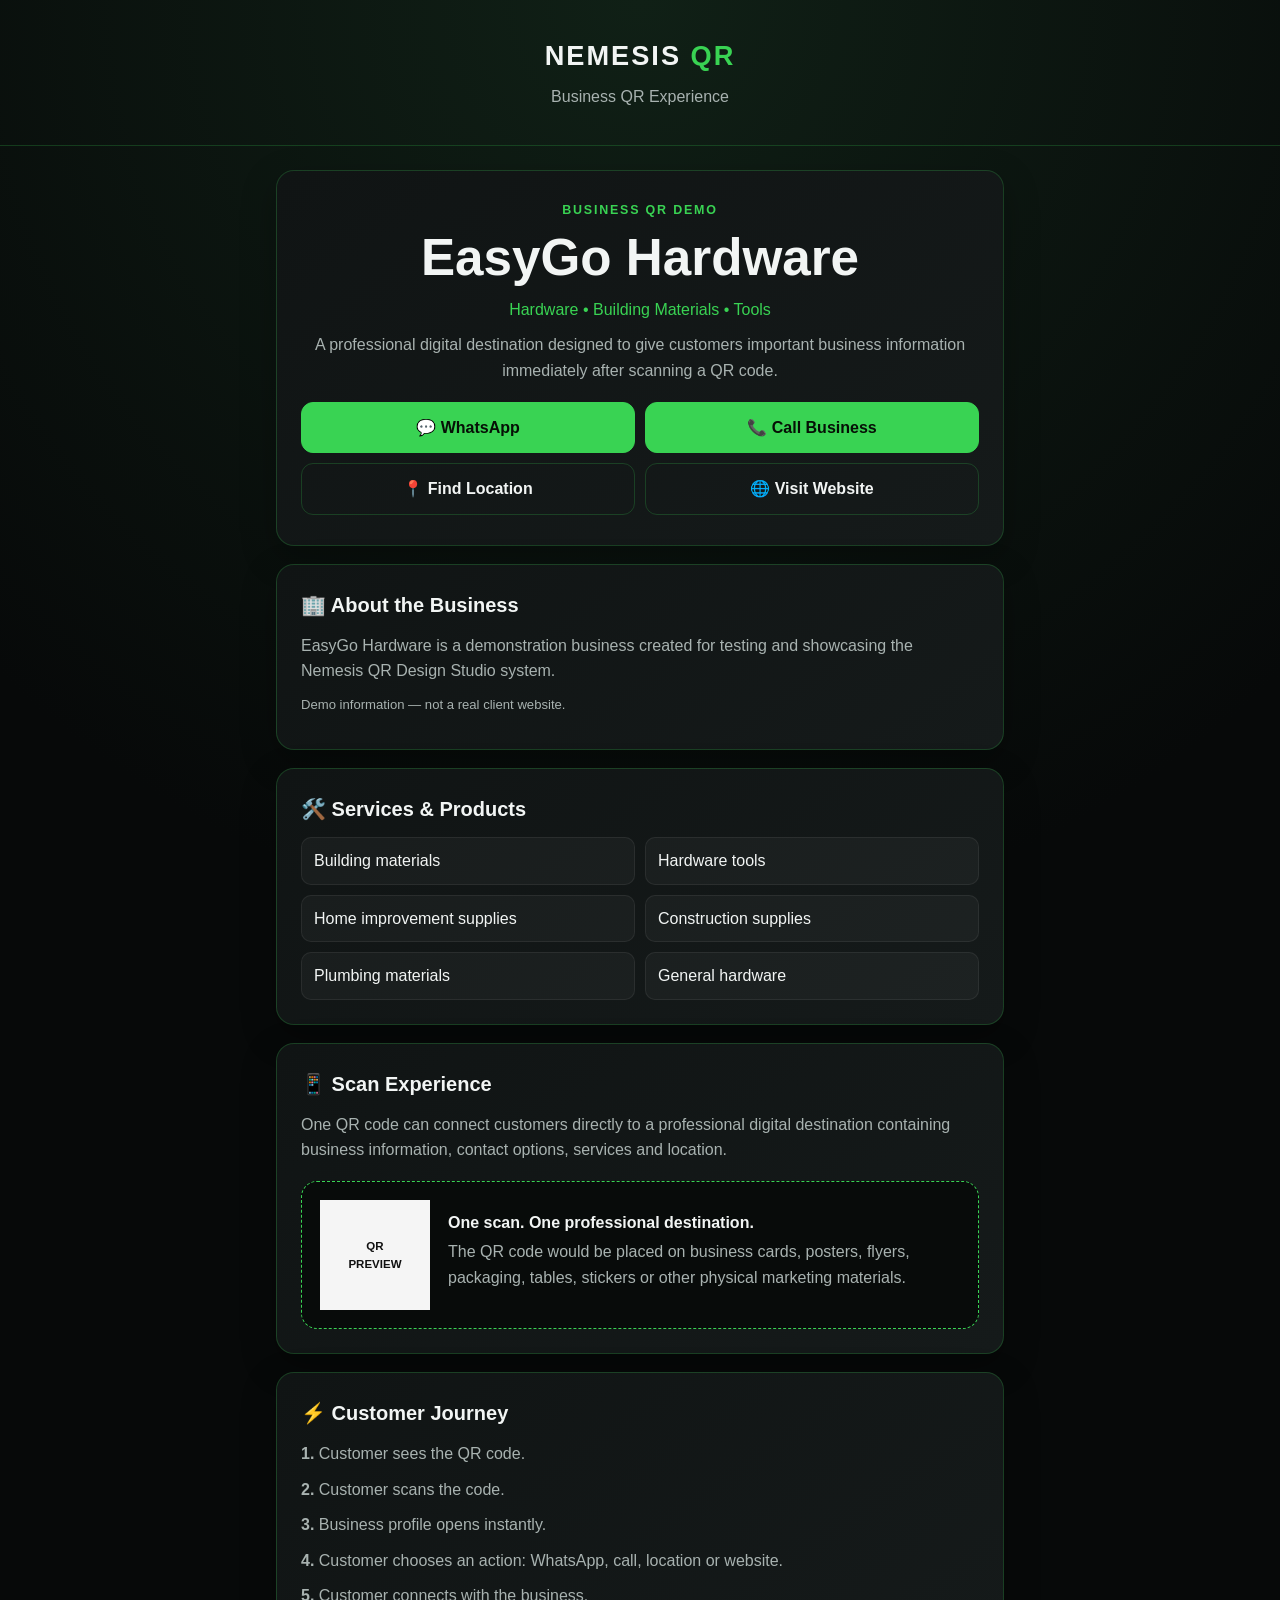
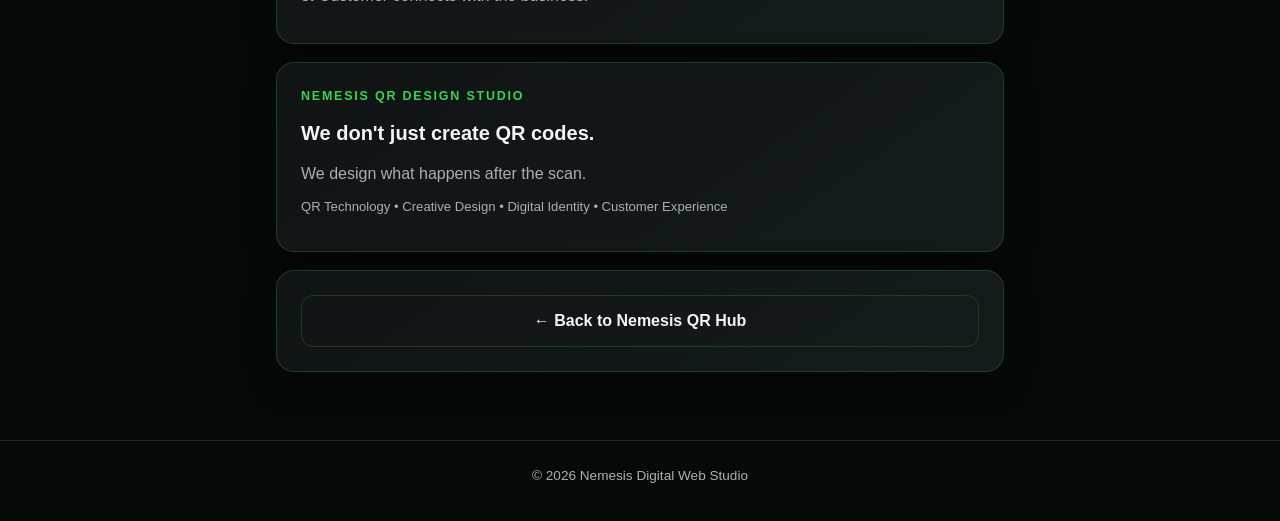
<file: business-demo.html>
<!DOCTYPE html>
<html lang="en">
<head>
  <meta charset="UTF-8">
  <meta name="viewport" content="width=device-width, initial-scale=1.0">

  <title>EasyGo Hardware | Business QR Experience</title>

  <meta
    name="description"
    content="Nemesis Business QR Experience demonstration for EasyGo Hardware."
  >

  <link rel="stylesheet" href="style.css">
</head>

<body>

  <header>
    <div class="logo">
      NEMESIS <span class="accent">QR</span>
    </div>

    <p>Business QR Experience</p>
  </header>

  <main class="container">

    <!-- HERO -->
    <section class="card hero-card">

      <p class="eyebrow">BUSINESS QR DEMO</p>

      <h1>EasyGo Hardware</h1>

      <p class="accent">
        Hardware • Building Materials • Tools
      </p>

      <p>
        A professional digital destination designed to give customers
        important business information immediately after scanning a QR code.
      </p>

      <div class="action-grid">

        <a class="button" href="#">
          💬 WhatsApp
        </a>

        <a class="button" href="#">
          📞 Call Business
        </a>

        <a class="button secondary" href="#">
          📍 Find Location
        </a>

        <a class="button secondary" href="#">
          🌐 Visit Website
        </a>

      </div>

    </section>


    <!-- BUSINESS INFORMATION -->
    <section class="card">

      <h2>🏢 About the Business</h2>

      <p>
        EasyGo Hardware is a demonstration business created
        for testing and showcasing the Nemesis QR Design Studio system.
      </p>

      <p class="small">
        Demo information — not a real client website.
      </p>

    </section>


    <!-- SERVICES -->
    <section class="card">

      <h2>🛠️ Services & Products</h2>

      <ul class="service-list">

        <li>Building materials</li>
        <li>Hardware tools</li>
        <li>Home improvement supplies</li>
        <li>Construction supplies</li>
        <li>Plumbing materials</li>
        <li>General hardware</li>

      </ul>

    </section>


    <!-- QR EXPERIENCE -->
    <section class="card">

      <h2>📱 Scan Experience</h2>

      <p>
        One QR code can connect customers directly to a professional
        digital destination containing business information,
        contact options, services and location.
      </p>

      <div class="qr-panel">

        <div class="qr-placeholder">
          QR<br>
          PREVIEW
        </div>

        <div class="qr-copy">

          <strong>
            One scan. One professional destination.
          </strong>

          <p>
            The QR code would be placed on business cards,
            posters, flyers, packaging, tables, stickers or other
            physical marketing materials.
          </p>

        </div>

      </div>

    </section>


    <!-- CUSTOMER JOURNEY -->
    <section class="card">

      <h2>⚡ Customer Journey</h2>

      <p>
        <strong>1.</strong> Customer sees the QR code.
      </p>

      <p>
        <strong>2.</strong> Customer scans the code.
      </p>

      <p>
        <strong>3.</strong> Business profile opens instantly.
      </p>

      <p>
        <strong>4.</strong> Customer chooses an action:
        WhatsApp, call, location or website.
      </p>

      <p>
        <strong>5.</strong> Customer connects with the business.
      </p>

    </section>


    <!-- NEMESIS BRAND -->
    <section class="card">

      <p class="eyebrow">
        NEMESIS QR DESIGN STUDIO
      </p>

      <h2>We don't just create QR codes.</h2>

      <p>
        We design what happens after the scan.
      </p>

      <p class="small">
        QR Technology • Creative Design • Digital Identity •
        Customer Experience
      </p>

    </section>


    <!-- BACK -->
    <section class="card">

      <a class="button secondary" href="index.html">
        ← Back to Nemesis QR Hub
      </a>

    </section>

  </main>


  <footer>
    © 2026 Nemesis Digital Web Studio
  </footer>


  <script src="script.js" defer></script>

</body>
</html>
</file>
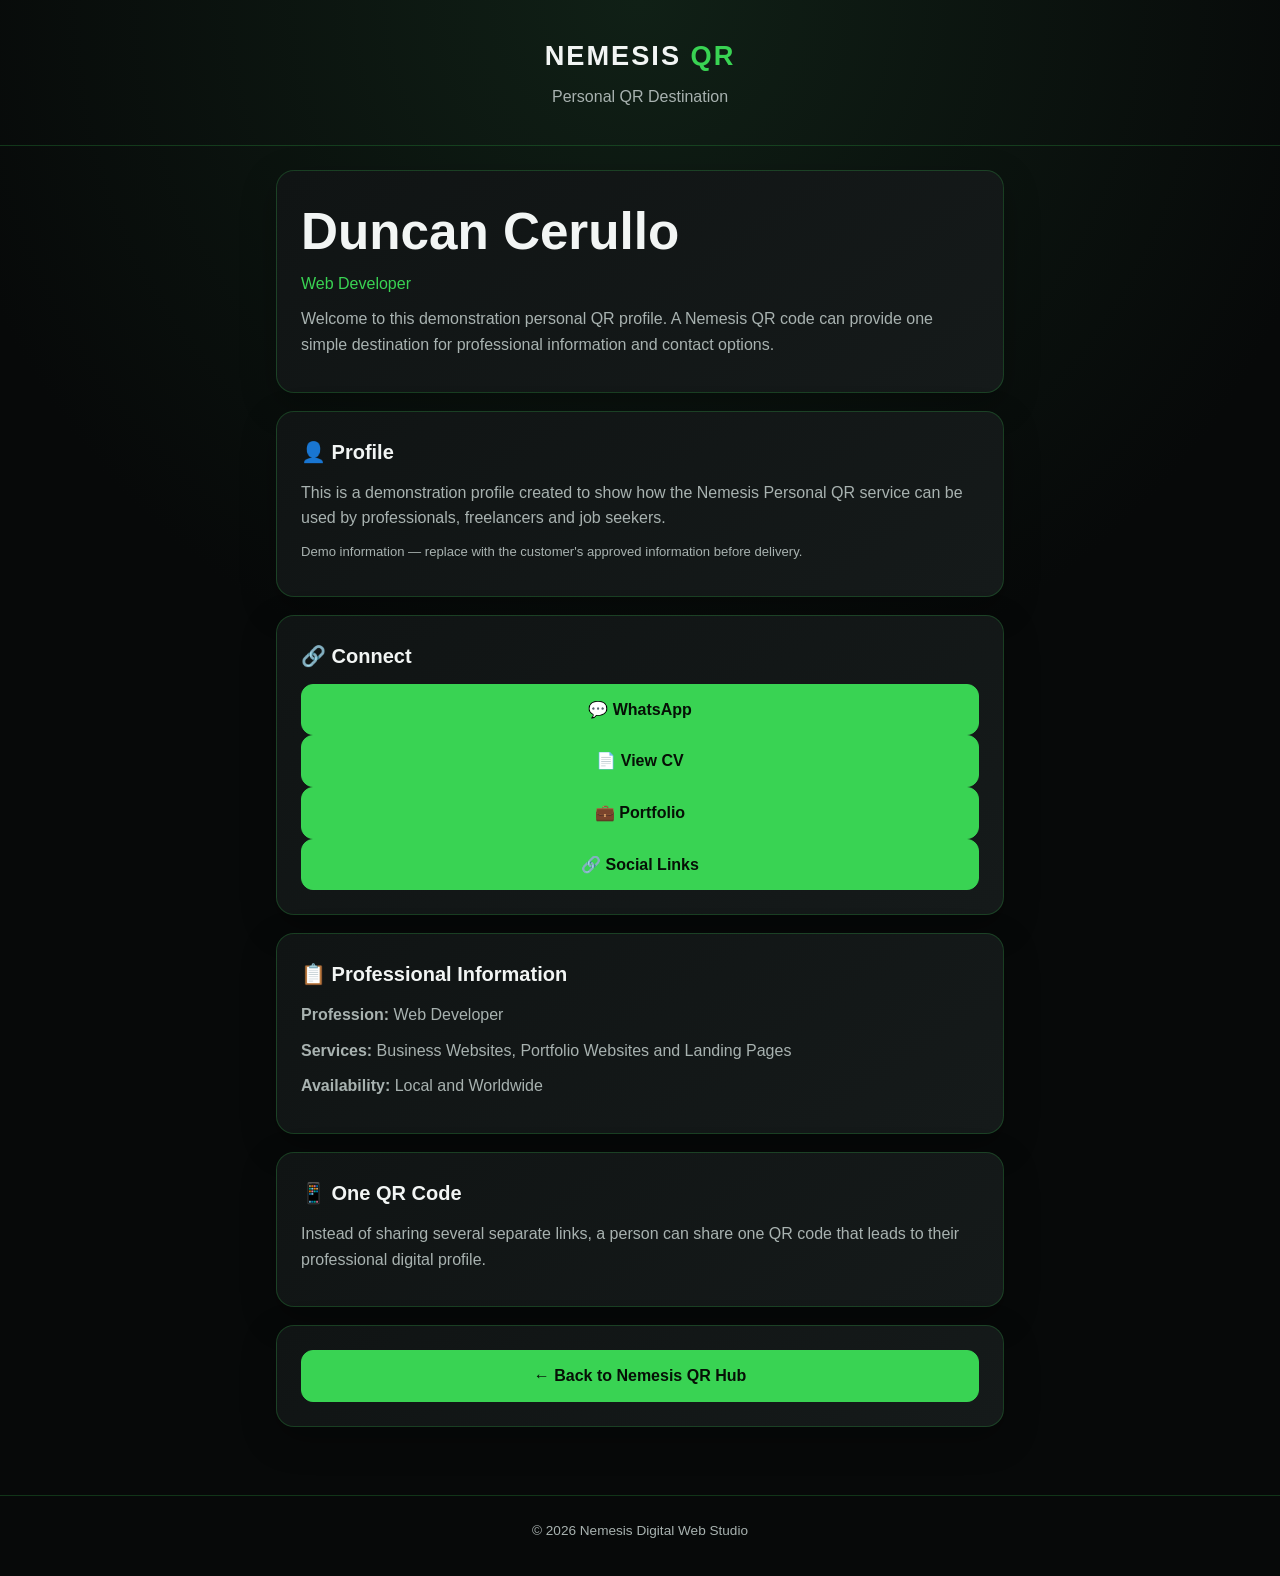
<file: personal-demo.html>
<!DOCTYPE html>
<html lang="en">
<head>
  <meta charset="UTF-8">
  <meta name="viewport" content="width=device-width, initial-scale=1.0">

  <title>Personal QR Demo | Nemesis</title>

  <meta
    name="description"
    content="Nemesis Personal QR demonstration page."
  >

  <link rel="stylesheet" href="style.css">
</head>

<body>

  <header>
    <div class="logo">
      NEMESIS <span class="accent">QR</span>
    </div>

    <p>Personal QR Destination</p>
  </header>

  <main class="container">

    <section class="card">
      <h1>Duncan Cerullo</h1>

      <p class="accent">
        Web Developer
      </p>

      <p>
        Welcome to this demonstration personal QR profile.
        A Nemesis QR code can provide one simple destination
        for professional information and contact options.
      </p>
    </section>

    <section class="card">
      <h2>👤 Profile</h2>

      <p>
        This is a demonstration profile created to show how
        the Nemesis Personal QR service can be used by
        professionals, freelancers and job seekers.
      </p>

      <p class="small">
        Demo information — replace with the customer's
        approved information before delivery.
      </p>
    </section>

    <section class="card">
      <h2>🔗 Connect</h2>

      <a class="button" href="#">
        💬 WhatsApp
      </a>

      <a class="button" href="#">
        📄 View CV
      </a>

      <a class="button" href="#">
        💼 Portfolio
      </a>

      <a class="button" href="#">
        🔗 Social Links
      </a>
    </section>

    <section class="card">
      <h2>📋 Professional Information</h2>

      <p>
        <strong>Profession:</strong> Web Developer
      </p>

      <p>
        <strong>Services:</strong> Business Websites,
        Portfolio Websites and Landing Pages
      </p>

      <p>
        <strong>Availability:</strong> Local and Worldwide
      </p>
    </section>

    <section class="card">
      <h2>📱 One QR Code</h2>

      <p>
        Instead of sharing several separate links,
        a person can share one QR code that leads to
        their professional digital profile.
      </p>
    </section>

    <section class="card">
      <a class="button" href="index.html">
        ← Back to Nemesis QR Hub
      </a>
    </section>

  </main>

  <footer>
    © 2026 Nemesis Digital Web Studio
  </footer>

  <script src="script.js" defer></script>

</body>
</html>
</file>
<file: style.css>
* {
  box-sizing: border-box;
  margin: 0;
  padding: 0;
}

:root {
  --bg: #070909;
  --panel: #101414;
  --panel-2: #151a1a;
  --text: #f2f5f4;
  --muted: #a8b2b0;
  --accent: #39d353;
  --border: rgba(57, 211, 83, 0.22);
}

body {
  background: radial-gradient(
    circle at top,
    #102016 0,
    var(--bg) 42%
  );
  color: var(--text);
  font-family: Arial, Helvetica, sans-serif;
  line-height: 1.6;
  min-height: 100vh;
}

header {
  border-bottom: 1px solid var(--border);
  padding: 34px 20px 26px;
  text-align: center;
}

.logo {
  font-size: 1.7rem;
  font-weight: 800;
  letter-spacing: 2px;
}

.accent {
  color: var(--accent);
}

header p {
  color: var(--muted);
  margin-top: 6px;
}

.container {
  margin: 0 auto;
  max-width: 760px;
  padding: 24px 16px 50px;
}

.card {
  background: linear-gradient(
    145deg,
    var(--panel),
    var(--panel-2)
  );
  border: 1px solid var(--border);
  border-radius: 18px;
  box-shadow: 0 12px 35px rgba(0, 0, 0, 0.28);
  margin-bottom: 18px;
  padding: 24px;
}

.hero-card {
  padding: 30px 24px;
  text-align: center;
}

.eyebrow {
  color: var(--accent);
  font-size: 0.78rem;
  font-weight: 800;
  letter-spacing: 1.8px;
  text-transform: uppercase;
}

h1 {
  font-size: clamp(2rem, 8vw, 3.2rem);
  line-height: 1.05;
  margin: 10px 0 12px;
}

h2 {
  font-size: 1.25rem;
  margin-bottom: 12px;
}

p {
  color: var(--muted);
  margin-bottom: 10px;
}

.small {
  font-size: 0.82rem;
}

.action-grid {
  display: grid;
  gap: 10px;
  grid-template-columns: repeat(2, minmax(0, 1fr));
  margin-top: 18px;
}

.button {
  background: var(--accent);
  border: 1px solid var(--accent);
  border-radius: 12px;
  color: #061006;
  display: block;
  font-weight: 800;
  padding: 12px 14px;
  text-align: center;
  text-decoration: none;
  transition: transform 0.15s ease, opacity 0.15s ease;
}

.button:hover {
  opacity: 0.9;
  transform: translateY(-1px);
}

.button.secondary {
  background: transparent;
  color: var(--text);
  border-color: var(--border);
}

.service-list {
  display: grid;
  gap: 10px;
  grid-template-columns: repeat(2, minmax(0, 1fr));
  list-style: none;
}

.service-list li {
  background: rgba(255, 255, 255, 0.035);
  border: 1px solid rgba(255, 255, 255, 0.07);
  border-radius: 10px;
  padding: 10px 12px;
}

.qr-panel {
  align-items: center;
  background: #080b0a;
  border: 1px dashed var(--accent);
  border-radius: 16px;
  display: flex;
  gap: 18px;
  justify-content: space-between;
  margin-top: 18px;
  padding: 18px;
}

.qr-placeholder {
  align-items: center;
  background: #f5f5f5;
  color: #111;
  display: flex;
  flex: 0 0 110px;
  font-size: 0.72rem;
  font-weight: 800;
  height: 110px;
  justify-content: center;
  text-align: center;
}

.qr-copy {
  flex: 1;
}

.qr-copy strong {
  color: var(--text);
  display: block;
  margin-bottom: 4px;
}

footer {
  border-top: 1px solid var(--border);
  color: var(--muted);
  font-size: 0.85rem;
  padding: 24px 16px 34px;
  text-align: center;
}

@media (max-width: 560px) {
  .action-grid,
  .service-list {
    grid-template-columns: 1fr;
  }

  .qr-panel {
    align-items: flex-start;
    flex-direction: column;
  }
  }
/* ================================
   Nemesis QR Admin Login
   ================================ */

.login-page {
  min-height: 100vh;
  display: flex;
  align-items: center;
  justify-content: center;
  padding: 20px;
}

.login-card {
  width: 100%;
  max-width: 420px;
  padding: 30px;
  background: #101414;
  border: 1px solid #202828;
  border-radius: 16px;
  box-sizing: border-box;
}

.login-logo {
  text-align: center;
  font-size: 24px;
  font-weight: bold;
  margin-bottom: 20px;
}

.login-card h1 {
  text-align: center;
  margin-bottom: 8px;
}

.login-subtitle {
  text-align: center;
  opacity: 0.7;
  margin-bottom: 25px;
}

#login-form {
  display: flex;
  flex-direction: column;
  gap: 10px;
}

#login-form label {
  font-weight: bold;
  margin-top: 8px;
}

#login-form input {
  width: 100%;
  box-sizing: border-box;
  padding: 13px;
  border: 1px solid #303838;
  border-radius: 8px;
  background: #070909;
  color: #ffffff;
  font-size: 16px;
}

#login-form input:focus {
  outline: 2px solid #39d353;
  border-color: #39d353;
}

#login-form .button {
  margin-top: 15px;
  width: 100%;
}

#login-message {
  text-align: center;
  margin-top: 18px;
  font-weight: bold;
}

.back-link {
  display: block;
  text-align: center;
  margin-top: 22px;
  color: #39d353;
  text-decoration: none;
}

.back-link:hover {
  text-decoration: underline;
}
/* ================================
   Nemesis QR Admin Dashboard
   ================================ */

.dashboard-page {
  max-width: 1100px;
  margin: 0 auto;
  padding: 30px 20px 50px;
}

.dashboard-header {
  display: flex;
  align-items: center;
  justify-content: space-between;
  gap: 20px;
  margin-bottom: 30px;
}

.dashboard-header h1 {
  margin: 5px 0;
}

.dashboard-header p {
  margin: 0;
  opacity: 0.7;
}

.dashboard-header .login-logo {
  text-align: left;
  margin-bottom: 5px;
}

.dashboard-status {
  background: #101414;
  border: 1px solid #202828;
  border-radius: 14px;
  padding: 22px;
  margin-bottom: 25px;
}

.dashboard-status h2 {
  margin-top: 0;
}

#admin-status {
  margin-bottom: 0;
  color: #39d353;
  font-weight: bold;
}

.dashboard-grid {
  display: grid;
  grid-template-columns: repeat(2, 1fr);
  gap: 20px;
}

.dashboard-card {
  background: #101414;
  border: 1px solid #202828;
  border-radius: 14px;
  padding: 22px;
}

.dashboard-card h2 {
  margin-top: 0;
}

.dashboard-card p {
  opacity: 0.75;
  line-height: 1.6;
}

.dashboard-card span {
  display: inline-block;
  margin-top: 8px;
  color: #39d353;
  font-size: 14px;
  font-weight: bold;
}

#logout-button {
  white-space: nowrap;
}

#dashboard-message {
  text-align: center;
  margin-top: 25px;
  font-weight: bold;
}

@media (max-width: 700px) {

  .dashboard-header {
    flex-direction: column;
    align-items: stretch;
  }

  .dashboard-header .login-logo {
    text-align: center;
  }

  #logout-button {
    width: 100%;
  }

  .dashboard-grid {
    grid-template-columns: 1fr;
  }

}

/* =========================================
   NEMESIS QR — MODERN ADMIN DASHBOARD
   Dashboard-only styling upgrade
   ========================================= */

.dashboard-page {
  width: 100%;
  max-width: 1400px;
  margin: 0 auto;
  padding: 28px 24px 55px;
}

/* HEADER */

.dashboard-header {
  display: flex;
  align-items: center;
  justify-content: space-between;
  gap: 24px;
  padding: 26px;
  margin-bottom: 22px;
  background: linear-gradient(135deg, #101a14, #101414);
  border: 1px solid var(--border);
  border-radius: 20px;
}

.dashboard-header h1 {
  font-size: clamp(1.8rem, 4vw, 2.5rem);
  margin: 8px 0;
}

.dashboard-header p {
  margin: 0;
  color: var(--muted);
}

.dashboard-header .login-logo {
  text-align: left;
  margin-bottom: 5px;
  letter-spacing: 2px;
}

/* SIGN OUT */

#logout-button {
  min-width: 115px;
  white-space: nowrap;
}

/* SYSTEM STATUS */

.dashboard-status {
  background: linear-gradient(135deg, #111b14, #101414);
  border: 1px solid var(--border);
  border-radius: 16px;
  padding: 22px 24px;
  margin-bottom: 22px;
}

.dashboard-status h2 {
  margin-bottom: 8px;
}

#admin-status {
  color: var(--accent);
  font-weight: 700;
  margin: 0;
}

/* NAVIGATION */

.dashboard-navigation {
  display: flex;
  flex-wrap: wrap;
  gap: 10px;
  padding: 14px;
  margin-bottom: 24px;
  background: var(--panel);
  border: 1px solid var(--border);
  border-radius: 16px;
}

.dashboard-navigation a {
  display: inline-block;
  padding: 10px 16px;
  border: 1px solid transparent;
  border-radius: 10px;
  color: var(--muted);
  text-decoration: none;
  font-size: 0.9rem;
  font-weight: 700;
  transition: 0.2s ease;
}

.dashboard-navigation a:hover,
.dashboard-navigation a:focus {
  color: var(--accent);
  background: rgba(57, 211, 83, 0.08);
  border-color: var(--border);
}

/* MANAGEMENT GRID */

.dashboard-grid {
  display: grid;
  grid-template-columns: repeat(2, minmax(0, 1fr));
  align-items: start;
  gap: 22px;
}

.dashboard-card {
  min-width: 0;
  padding: 24px;
  background: linear-gradient(145deg, #101414, #121918);
  border: 1px solid var(--border);
  border-radius: 18px;
  box-shadow: 0 10px 28px rgba(0, 0, 0, 0.22);
  scroll-margin-top: 20px;
}

.dashboard-card h2 {
  color: var(--text);
  font-size: 1.2rem;
  margin-bottom: 8px;
}

.dashboard-card h3 {
  color: var(--accent);
  font-size: 1rem;
  margin: 20px 0 12px;
}

.dashboard-card p {
  color: var(--muted);
  line-height: 1.6;
}

/* FORM LAYOUT */

.dashboard-card form {
  display: flex;
  flex-direction: column;
  gap: 10px;
  margin-top: 16px;
}

.dashboard-card label {
  display: block;
  margin-top: 8px;
  color: var(--text);
  font-size: 0.9rem;
  font-weight: 700;
}

.dashboard-card input,
.dashboard-card select,
.dashboard-card textarea {
  display: block;
  width: 100%;
  min-width: 0;
  padding: 13px 14px;
  border: 1px solid #303b35;
  border-radius: 10px;
  outline: none;
  background: #080d0a;
  color: var(--text);
  font-family: inherit;
  font-size: 16px;
}

.dashboard-card textarea {
  min-height: 100px;
  resize: vertical;
}

.dashboard-card input:focus,
.dashboard-card select:focus,
.dashboard-card textarea:focus {
  border-color: var(--accent);
  box-shadow: 0 0 0 2px rgba(57, 211, 83, 0.12);
}

/* BUTTONS */

.dashboard-card .button {
  width: 100%;
  margin-top: 12px;
  cursor: pointer;
}

.dashboard-card .secondary-button {
  background: transparent;
  color: var(--text);
  border-color: var(--border);
}

.dashboard-card .secondary-button:hover {
  background: rgba(255, 255, 255, 0.05);
}

.dashboard-page .button {
  cursor: pointer;
}

/* RECORD LISTS */

.customer-list-section,
#business-profile-list,
#service-list,
#destination-list,
#qr-code-list {
  margin-top: 22px;
  overflow-wrap: anywhere;
}

#customer-list > *,
#business-profile-list > *,
#service-list > *,
#destination-list > *,
#qr-code-list > * {
  margin-bottom: 12px;
}

#customer-list > div,
#business-profile-list > div,
#service-list > div,
#destination-list > div,
#qr-code-list > div {
  padding: 14px;
  border: 1px solid rgba(255, 255, 255, 0.08);
  border-radius: 12px;
  background: rgba(255, 255, 255, 0.025);
}

/* FORM MESSAGES */

#customer-message,
#business-profile-message,
#service-message,
#destination-message,
#qr-code-message,
#dashboard-message {
  margin-top: 14px;
  overflow-wrap: anywhere;
}

/* HIDDEN FORM CONTAINERS */

.dashboard-card [hidden] {
  display: none !important;
}

/* BACK LINK */

.dashboard-page > .back-link {
  margin-top: 30px;
}

/* TABLET */

@media (max-width: 900px) {
  .dashboard-page {
    padding: 20px 16px 40px;
  }

  .dashboard-grid {
    grid-template-columns: 1fr;
  }
}

/* MOBILE */

@media (max-width: 600px) {
  .dashboard-page {
    padding: 14px 12px 35px;
  }

  .dashboard-header {
    flex-direction: column;
    align-items: stretch;
    text-align: center;
    padding: 22px 16px;
  }

  .dashboard-header .login-logo {
    text-align: center;
  }

  #logout-button {
    width: 100%;
  }

  .dashboard-navigation {
    display: grid;
    grid-template-columns: repeat(2, minmax(0, 1fr));
    gap: 8px;
    padding: 10px;
  }

  .dashboard-navigation a {
    text-align: center;
    padding: 11px 6px;
    font-size: 0.82rem;
  }

  .dashboard-card {
    padding: 18px;
  }

  .dashboard-status {
    padding: 18px;
  }
}

/* SMALL PHONES */

@media (max-width: 360px) {
  .dashboard-navigation {
    grid-template-columns: 1fr;
  }
}
</file>
